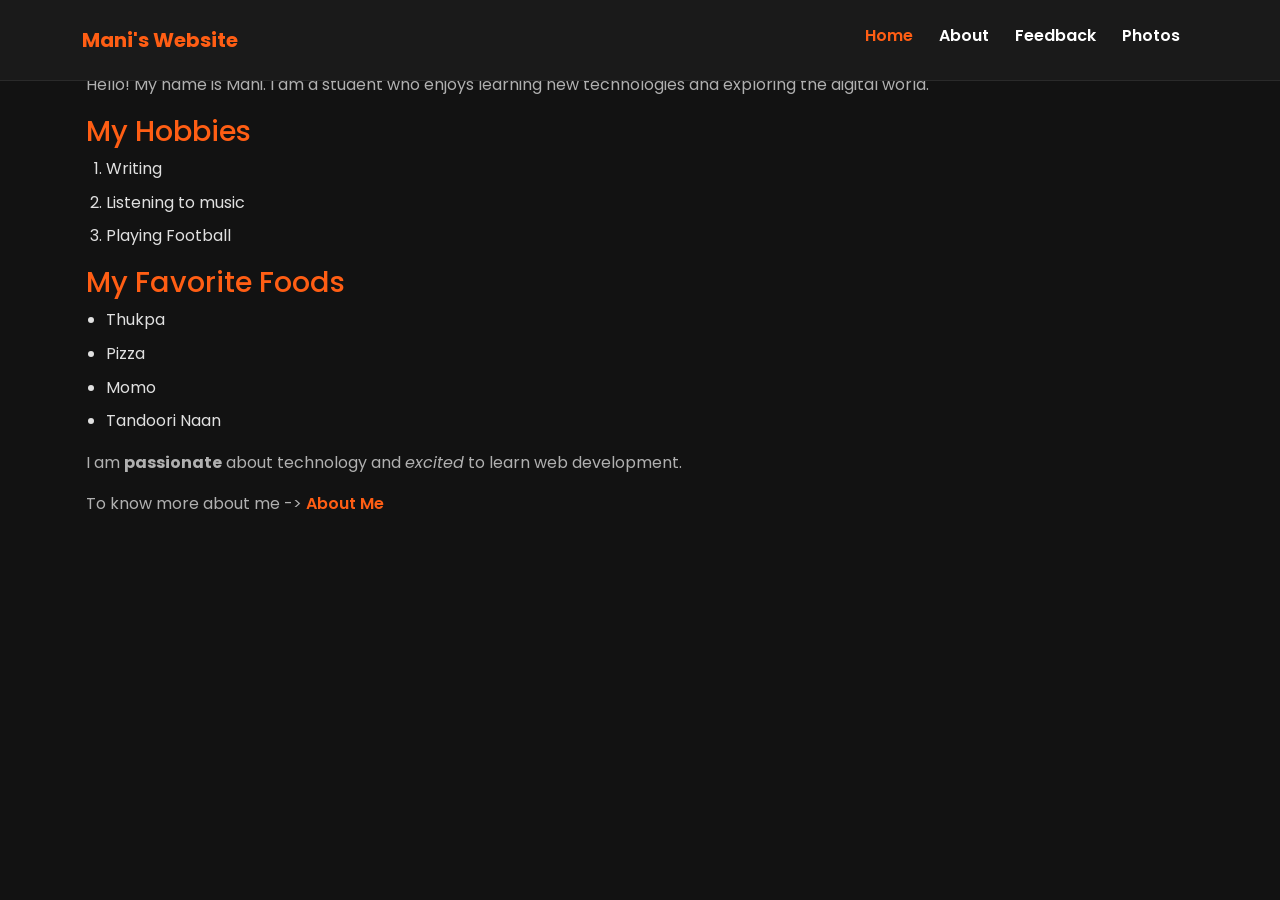
<file: index.html>
<!doctype html>
<html lang="en">

<head>
  <meta charset="UTF-8" />
  <meta name="viewport" content="width=device-width, initial-scale=1.0" />
  <title>Home Page</title>
  <!-- Bootstrap CDN -->
  <link href="https://cdn.jsdelivr.net/npm/bootstrap@5.3.3/dist/css/bootstrap.min.css" rel="stylesheet" />
</head>
<link rel="stylesheet" href="style.css" />
<body>

  <!-- Bootstrap Navbar -->
  <nav class="navbar navbar-expand-lg navbar-dark site-navbar">
    <div class="container">
      <a class="navbar-brand" href="index.html">Mani's Website</a>
      <button
        class="navbar-toggler"
        type="button"
        data-bs-toggle="collapse"
        data-bs-target="#navbarNav"
        aria-controls="navbarNav"
        aria-expanded="false"
        aria-label="Toggle navigation"
      >
        <span class="navbar-toggler-icon"></span>
      </button>
      <div class="collapse navbar-collapse" id="navbarNav">
        <ul class="navbar-nav ms-auto">
          <li class="nav-item">
            <a class="nav-link active" aria-current="page" href="index.html">Home</a>
          </li>
          <li class="nav-item">
            <a class="nav-link" href="about.html">About</a>
          </li>
          <li class="nav-item">
            <a class="nav-link" href="feedback.html">Feedback</a>
          </li>
          <li class="nav-item">
            <a class="nav-link" href="photos.html">Photos</a>
          </li>
        </ul>
      </div>
    </div>
  </nav>

  <main class="container p-3">
    <h1>Welcome to My First Webpage</h1>

    <p>
      Hello! My name is Mani. I am a student who enjoys learning new
      technologies and exploring the digital world.
    </p>

    <h2>My Hobbies</h2>
    <ol>
      <li>Writing</li>
      <li>Listening to music</li>
      <li>Playing Football</li>
    </ol>

    <h2>My Favorite Foods</h2>
    <ul>
      <li>Thukpa</li>
      <li>Pizza</li>
      <li>Momo</li>
      <li>Tandoori Naan</li>
    </ul>

    <p>
      I am <strong>passionate</strong> about technology and <em>excited</em> to
      learn web development.
    </p>
    <p>To know more about me -> <a href="about.html">About Me</a></p>
  </main>

  <!-- Bootstrap JS Bundle -->
  <script src="https://cdn.jsdelivr.net/npm/bootstrap@5.3.3/dist/js/bootstrap.bundle.min.js"></script>
</body>

</html>
</file>
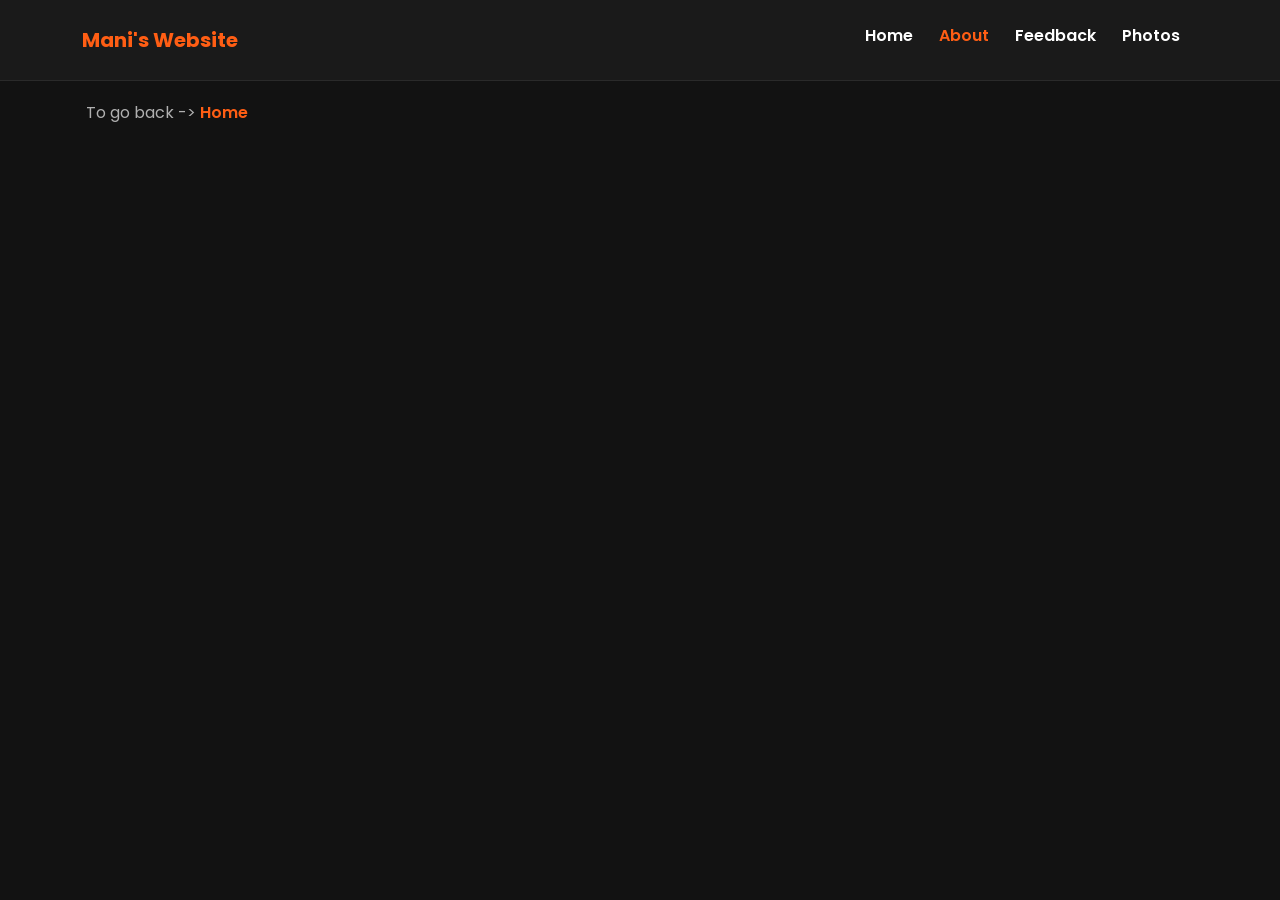
<file: about.html>
<!doctype html>
<html lang="en">

<head>
  <meta charset="UTF-8" />
  <meta name="viewport" content="width=device-width, initial-scale=1.0" />
  <title>About Me</title>
  <!-- Bootstrap CDN -->
  <link href="https://cdn.jsdelivr.net/npm/bootstrap@5.3.3/dist/css/bootstrap.min.css" rel="stylesheet" />
</head>
<link rel="stylesheet" href="style.css" />
<body>

  <!-- Bootstrap Navbar -->
  <nav class="navbar navbar-expand-lg navbar-dark site-navbar">
    <div class="container">
      <a class="navbar-brand" href="index.html">Mani's Website</a>
      <button
        class="navbar-toggler"
        type="button"
        data-bs-toggle="collapse"
        data-bs-target="#navbarNav"
        aria-controls="navbarNav"
        aria-expanded="false"
        aria-label="Toggle navigation"
      >
        <span class="navbar-toggler-icon"></span>
      </button>
      <div class="collapse navbar-collapse" id="navbarNav">
        <ul class="navbar-nav ms-auto">
          <li class="nav-item">
            <a class="nav-link" href="index.html">Home</a>
          </li>
          <li class="nav-item">
            <a class="nav-link active" aria-current="page" href="about.html">About</a>
          </li>
          <li class="nav-item">
            <a class="nav-link" href="feedback.html">Feedback</a>
          </li>
          <li class="nav-item">
            <a class="nav-link" href="photos.html">Photos</a>
          </li>
        </ul>
      </div>
    </div>
  </nav>

  <main class="container p-3">
    <h2>About Me</h2>

    <p>
      My name is Mani. I am interested in computers, programming, and learning
      new skills.
    </p>
    <p>To go back -> <a href="index.html">Home</a></p>
  </main>

  <!-- Bootstrap JS Bundle -->
  <script src="https://cdn.jsdelivr.net/npm/bootstrap@5.3.3/dist/js/bootstrap.bundle.min.js"></script>
</body>
</html>
</file>
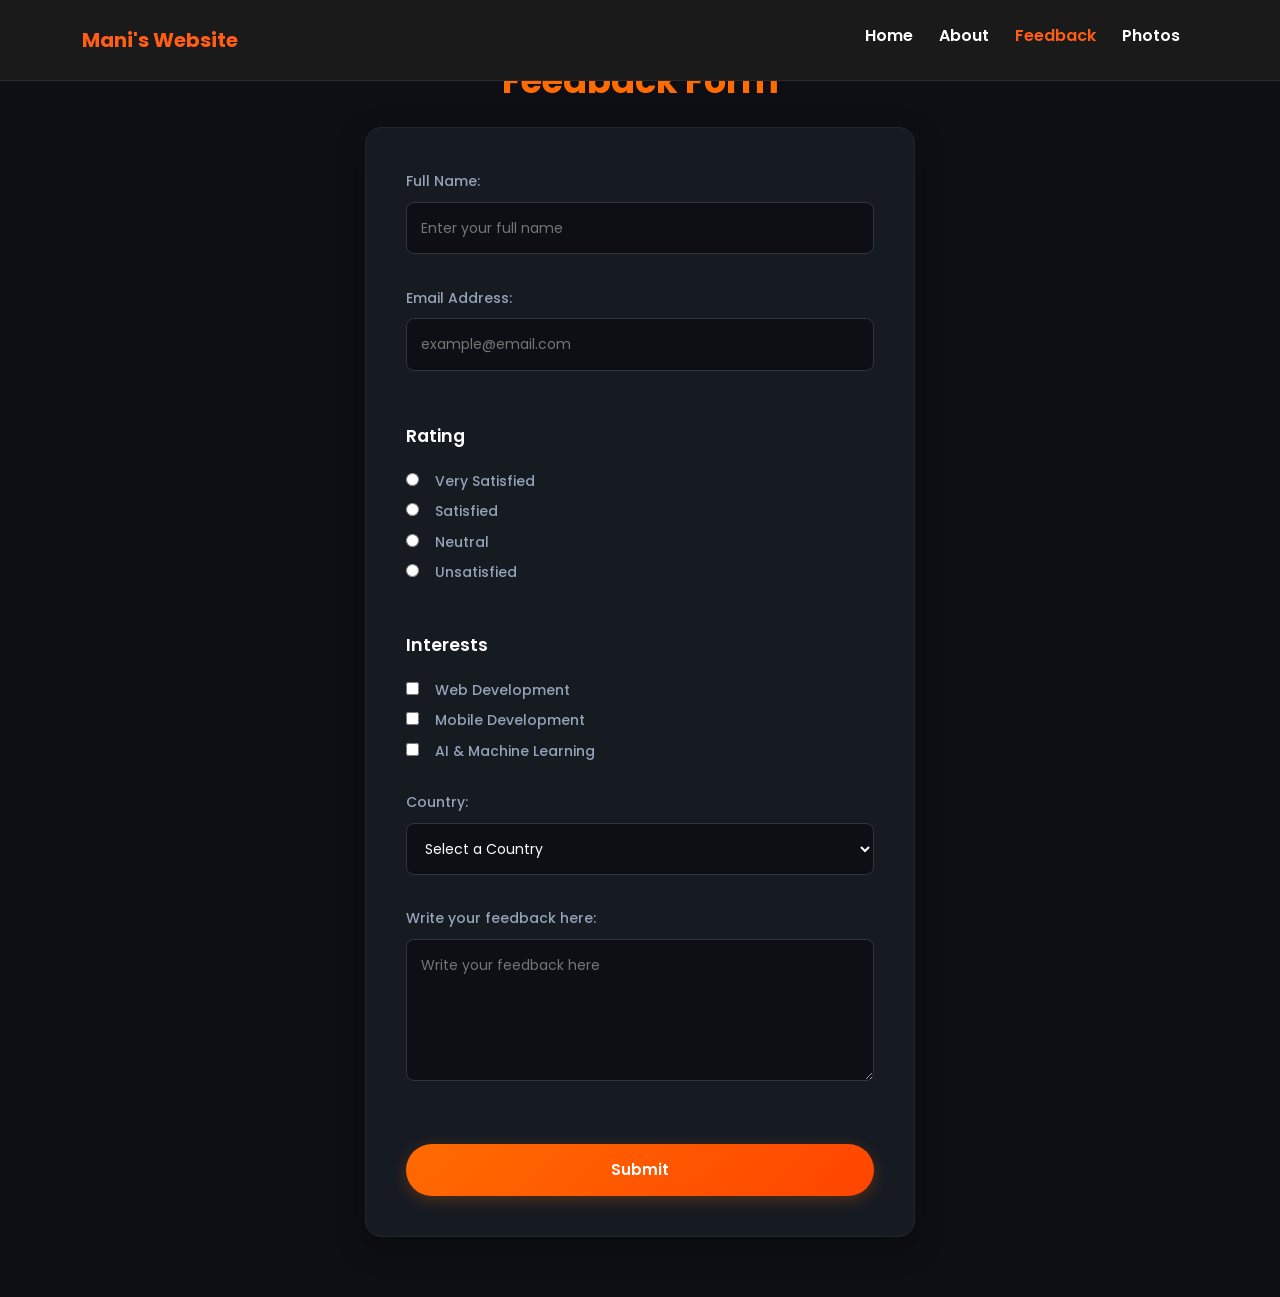
<file: feedback.html>
<!doctype html>
<html lang="en">
  <head>
    <meta charset="UTF-8" />
    <meta name="viewport" content="width=device-width, initial-scale=1.0" />
    <title>Feedback Form</title>
    <!-- Bootstrap CDN -->
    <link href="https://cdn.jsdelivr.net/npm/bootstrap@5.3.3/dist/css/bootstrap.min.css" rel="stylesheet" />
  </head>
  <link rel="stylesheet" href="style.css" />
  <link rel="stylesheet" href="feedback.css" />
  <body>

    <!-- Bootstrap Navbar -->
    <nav class="navbar navbar-expand-lg navbar-dark site-navbar">
      <div class="container">
        <a class="navbar-brand" href="index.html">Mani's Website</a>
        <button
          class="navbar-toggler"
          type="button"
          data-bs-toggle="collapse"
          data-bs-target="#navbarNav"
          aria-controls="navbarNav"
          aria-expanded="false"
          aria-label="Toggle navigation"
        >
          <span class="navbar-toggler-icon"></span>
        </button>
        <div class="collapse navbar-collapse" id="navbarNav">
          <ul class="navbar-nav ms-auto">
            <li class="nav-item">
              <a class="nav-link" href="index.html">Home</a>
            </li>
            <li class="nav-item">
              <a class="nav-link" href="about.html">About</a>
            </li>
            <li class="nav-item">
              <a class="nav-link active" aria-current="page" href="feedback.html">Feedback</a>
            </li>
            <li class="nav-item">
              <a class="nav-link" href="photos.html">Photos</a>
            </li>
          </ul>
        </div>
      </div>
    </nav>

    <h2>Feedback Form</h2>

    <form>
      <label for="fullname">Full Name:</label><br />
      <input
        type="text"
        id="fullname"
        name="fullname"
        placeholder="Enter your full name"
        minlength="3"
        required
      />
      <br /><br />

      <label for="email">Email Address:</label><br />
      <input
        type="email"
        id="email"
        name="email"
        placeholder="example@email.com"
        required
      />
      <br /><br />

      <h3>Rating</h3>

      <input
        type="radio"
        id="verysatisfied"
        name="rating"
        value="Very Satisfied"
        required
      />
      <label for="verysatisfied">Very Satisfied</label><br />

      <input type="radio" id="satisfied" name="rating" value="Satisfied" />
      <label for="satisfied">Satisfied</label><br />

      <input type="radio" id="neutral" name="rating" value="Neutral" />
      <label for="neutral">Neutral</label><br />

      <input type="radio" id="unsatisfied" name="rating" value="Unsatisfied" />
      <label for="unsatisfied">Unsatisfied</label><br /><br />

      <h3>Interests</h3>

      <input
        type="checkbox"
        id="webdev"
        name="interest"
        value="Web Development"
      />
      <label for="webdev">Web Development</label><br />

      <input
        type="checkbox"
        id="mobiledev"
        name="interest"
        value="Mobile Development"
      />
      <label for="mobiledev">Mobile Development</label><br />

      <input
        type="checkbox"
        id="ai"
        name="interest"
        value="AI & Machine Learning"
      />
      <label for="ai">AI & Machine Learning</label><br /><br />

      <label for="country">Country:</label><br />
      <select id="country" name="country" required>
        <option value="">Select a Country</option>
        <option value="Nepal">Nepal</option>
        <option value="India">India</option>
        <option value="USA">United States</option>
      </select>
      <br /><br />

      <label for="feedback">Write your feedback here:</label><br />
      <textarea
        id="feedback"
        name="feedback"
        rows="5"
        cols="40"
        placeholder="Write your feedback here"
        maxlength="500"
        required
      ></textarea>
      <br /><br />

      <input type="submit" value="Submit" />
    </form>

    <!-- Bootstrap JS Bundle -->
    <script src="https://cdn.jsdelivr.net/npm/bootstrap@5.3.3/dist/js/bootstrap.bundle.min.js"></script>
  </body>
</html>
</file>
<file: style.css>
@import url('https://fonts.googleapis.com/css2?family=Poppins:wght@300;400;600;700&display=swap');

body {
  font-family: 'Poppins', sans-serif; 
  background-color: #121212;          
  color: #e0e0e0;
  margin: 0;
  padding: 0;
  line-height: 1.6;
}

h1 {
  color: #ffffff;
  font-size: 2.5rem;
}

h2 {
  color: #ff5e14;
  font-size: 1.8rem;
}

h3 {
  color: #ffffff;
  margin-top: 25px;
}

p {
  font-size: 16px; 
  color: #b0b0b0;
}


.featured-text {
  font-size: 18px;
  color: #ffffff;
  font-weight: 300;
}

#special-foods-heading {
  color: #ffffff;
  text-transform: uppercase;
  border-left: 4px solid #ff5e14;
  padding-left: 10px;
  letter-spacing: 1px;
}

.intro-box {
  background-color: #1a1a1a; /
  color: #e0e0e0;           
  text-align: left;          
  padding: 20px;
  border-radius: 8px;
  margin-bottom: 25px;
}

.name-span {
  color: #ff5e14;
  font-weight: 700;
  border-bottom: 2px solid #ff5e14;
}

.box-model-demo {
  width: 300px;
  padding: 20px;
  border: 2px solid #000000; 
  margin: 15px;
  box-sizing: border-box;    
  background-color: #1a1a1a; 
  border-radius: 6px;
}


ul, ol { padding-left: 20px; }
li { margin-bottom: 8px; }
a { color: #ff5e14; text-decoration: none; font-weight: 600; }
a:hover { text-decoration: underline; }

.navbar {
  position: fixed;   
  top: 0;            
  left: 0;
  width: 100%;
  background-color: #1a1a1a;
  padding: 15px 40px;
  box-sizing: border-box;
  z-index: 1000;    
  border-bottom: 1px solid #2a2a2a;
}

.nav-link {
  color: #ffffff;
  text-decoration: none;
  margin-right: 25px;
  font-weight: 600;
  transition: color 0.3s ease;
}

.nav-link:hover {
  color: #ff5e14;
}

.main-content {
  position: relative; 
  max-width: 800px;
  margin: 100px auto 40px auto; 
  padding: 20px;
}

.absolute-badge {
  position: absolute; /
  top: 20px;          
  right: 20px;        
  background-color: #ff5e14;
  color: #ffffff;
  padding: 4px 12px;
  font-size: 11px;
  font-weight: 700;
  border-radius: 20px;
  text-transform: uppercase;
}

#sticky-heading {
  position: sticky;
  top: 80px;                 
  background-color: #121212; 
  padding: 10px 0;
  z-index: 10;
}

/* =========================================================
   BOOTSTRAP NAVBAR THEME (matches site's dark / orange look)
   ========================================================= */
.site-navbar {
  background-color: #1a1a1a !important;
  border-bottom: 1px solid #2a2a2a;
  width: 100%;
  align-self: stretch;
}

.site-navbar .navbar-brand {
  color: #ff5e14 !important;
  font-weight: 700;
}

.site-navbar .nav-link {
  color: #ffffff !important;
  font-weight: 600;
  margin-right: 10px;
  transition: color 0.3s ease;
}

.site-navbar .nav-link:hover,
.site-navbar .nav-link.active {
  color: #ff5e14 !important;
}

main {
  padding-top: 30px;
}

/* =========================================================
   PHOTOS PAGE - FLEXBOX GALLERY
   ========================================================= */
.photos-flex {
  display: flex;
  flex-wrap: wrap;
  gap: 1rem;
  justify-content: center;
  padding: 1rem 0;
}

.photos-flex .photo-item {
  flex: 0 0 100%; /* <= 768px : 1 per row */
  max-width: 100%;
  box-sizing: border-box;
}

.photos-flex .photo-item img {
  width: 100%;
  height: 220px;
  object-fit: cover;
  border-radius: 8px;
  border: 2px solid #2a2a2a;
  box-shadow: 0 4px 12px rgba(0, 0, 0, 0.4);
  display: block;
}

/* 769px - 1024px : 2 per row */
@media (min-width: 769px) and (max-width: 1024px) {
  .photos-flex .photo-item {
    flex: 0 0 calc(50% - 1rem);
    max-width: calc(50% - 1rem);
  }
}

/* > 1024px : 4 per row */
@media (min-width: 1025px) {
  .photos-flex .photo-item {
    flex: 0 0 calc(25% - 1rem);
    max-width: calc(25% - 1rem);
  }
}

/* =========================================================
   PHOTOS PAGE - CSS GRID GALLERY
   ========================================================= */
.photos-grid {
  display: grid;
  grid-template-columns: 1fr; /* <= 768px : 1 per row */
  gap: 1rem;
  padding: 1rem 0;
}

.photos-grid .photo-item img {
  width: 100%;
  height: 220px;
  object-fit: cover;
  border-radius: 8px;
  border: 2px solid #2a2a2a;
  box-shadow: 0 4px 12px rgba(0, 0, 0, 0.4);
  display: block;
}

/* 769px - 1024px : 2 per row */
@media (min-width: 769px) and (max-width: 1024px) {
  .photos-grid {
    grid-template-columns: repeat(2, 1fr);
  }
}

/* > 1024px : 4 per row */
@media (min-width: 1025px) {
  .photos-grid {
    grid-template-columns: repeat(4, 1fr);
  }
}

/* Prevent horizontal scrolling anywhere on the site */
html, body {
  overflow-x: hidden;
}
</file>
<file: feedback.css>
@import url('https://fonts.googleapis.com/css2?family=Poppins:wght@300;400;500;600;700&display=swap');

body {
  font-family: 'Poppins', sans-serif;
  background-color: #0d0f14;
  color: #cbd5e1;
  margin: 0;
  padding: 60px 20px;
  display: flex;
  flex-direction: column;
  align-items: center;
}

h2 {
  color: #ff6b00;
  font-size: 2.2rem;
  font-weight: 700;
  margin-bottom: 25px;
  text-align: center;
}

h3 {
  color: #ffffff;
  margin-top: 25px;
  margin-bottom: 15px;
  font-size: 1.1rem;
  font-weight: 600;
}

/* Form Card Container Layout */
form {
  background-color: #161b22;
  border: 1px solid #21262d;
  padding: 40px;
  border-radius: 16px;
  max-width: 550px;
  width: 100%;
  box-sizing: border-box;
  box-shadow: 0 10px 30px rgba(0, 0, 0, 0.3);
}

label {
  font-weight: 500;
  color: #94a3b8;
  font-size: 14px;
}

/* High-tech inputs layout styling */
input[type="text"],
input[type="email"],
select,
textarea {
  width: 100%;
  padding: 14px;
  margin-top: 8px;
  margin-bottom: 5px;
  background-color: #0d0f14;
  border: 1px solid #30363d;
  color: #ffffff;
  border-radius: 8px;
  box-sizing: border-box;
  font-family: 'Poppins', sans-serif;
  font-size: 14px;
  transition: all 0.25s ease;
}

/* Beautiful neon focus effect upon selection */
input[type="text"]:focus,
input[type="email"]:focus,
select:focus,
textarea:focus {
  outline: none;
  border-color: #ff6b00;
  box-shadow: 0 0 0 3px rgba(255, 107, 0, 0.15);
}

/* Checkboxes and radio selection design */
input[type="radio"],
input[type="checkbox"] {
  accent-color: #ff6b00; /* Glows orange natively */
  margin-right: 12px;
  margin-top: 10px;
  cursor: pointer;
}

/* Pill-Shaped Interactive Submit Button */
input[type="submit"] {
  background: linear-gradient(135deg, #ff6b00, #ff4500);
  color: #ffffff;
  border: none;
  padding: 14px 40px;
  font-size: 15px;
  font-weight: 600;
  border-radius: 30px;
  cursor: pointer;
  box-shadow: 0 4px 15px rgba(255, 107, 0, 0.25);
  transition: all 0.3s ease;
  margin-top: 25px;
  width: 100%; /* Makes submission comfortable on all viewports */
}

input[type="submit"]:hover {
  transform: translateY(-2px);
  box-shadow: 0 6px 20px rgba(255, 107, 0, 0.4);
}

/* Navigation fallback block inside form page */
p {
  margin-top: 25px;
  text-align: center;
  font-size: 14px;
}
p a {
  color: #ff6b00;
  text-decoration: none;
  font-weight: 600;
}
p a:hover {
  color: #ff8833;
}
</file>
